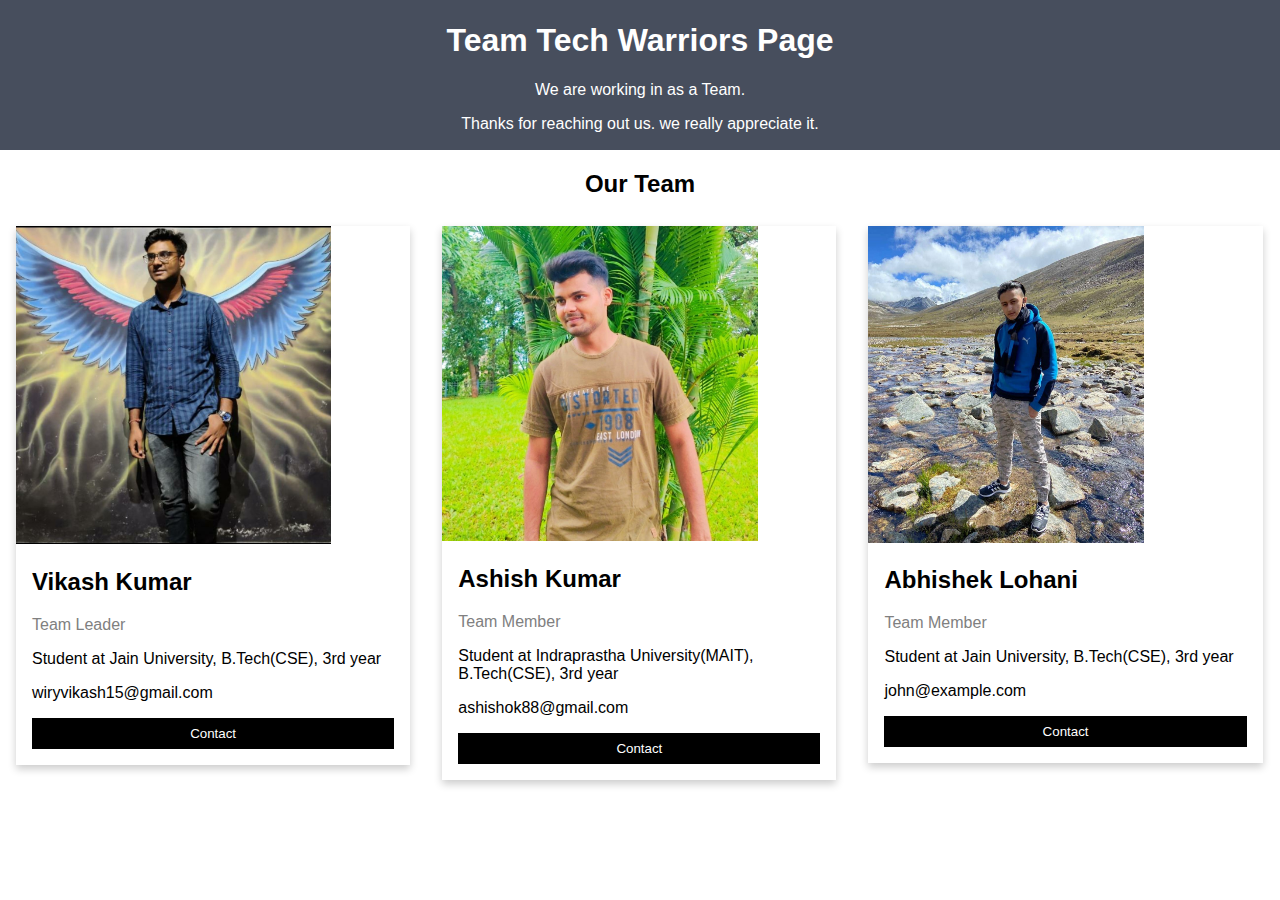
<file: IBM/Project/tech_warriors.html>
<!DOCTYPE html>
<html lang="en">
<head>
    <meta charset="UTF-8">
    <meta http-equiv="X-UA-Compatible" content="IE=edge">
    <meta name="viewport" content="width=device-width, initial-scale=1.0">
    <title>Team Tech Warriors</title>
    <link rel="stylesheet" href="tech_warriors.css">
</head>
<body>
    <div class="about-section">
        <h1>Team Tech Warriors Page</h1>
        <p>We are working in as a Team.</p>
        <p>Thanks for reaching out us. we really appreciate it.</p>
      </div>
      
      <h2 style="text-align:center">Our Team</h2>
      <div class="row">
        <div class="column">
          <div class="card">
            <img src="vikash.jpg" alt="Jane" style="width:80%">
            <div class="container">
              <h2>Vikash Kumar</h2>
              <p class="title">Team Leader</p>
              <p>Student at Jain University,
                B.Tech(CSE), 3rd year</p>
              <p>wiryvikash15@gmail.com</p>
              <p><button class="button">Contact</button></p>
            </div>
          </div>
        </div>
      
        <div class="column">
          <div class="card">
            <img src="ashish.jpg" alt="Mike" style="width:80%">
            <div class="container">
              <h2>Ashish Kumar</h2>
              <p class="title">Team Member</p>
              <p>Student at Indraprastha University(MAIT),
                B.Tech(CSE), 3rd year </p>
              <p>ashishok88@gmail.com</p>
              <p><button class="button">Contact</button></p>
            </div>
          </div>
        </div>
      
        <div class="column">
          <div class="card">
            <img src="Abhishek.jpg" alt="John" style="width:70%">
            <div class="container">
              <h2>Abhishek Lohani</h2>
              <p class="title">Team Member</p>
              <p>Student at Jain University,
                B.Tech(CSE), 3rd year</p>
              <p>john@example.com</p>
              <p><button class="button">Contact</button></p>
            </div>
          </div>
        </div>
      </div>
    
</body>
</html>
</file>
<file: IBM/Project/tech_warriors.css>
body {
    font-family: Arial, Helvetica, sans-serif;
    margin: 0;
  }
  
  html {
    box-sizing: border-box;
  }
  
  *, *:before, *:after {
    box-sizing: inherit;
  }
  
  .column {
    float: left;
    width: 33.3%;
    margin-bottom: 16px;
    padding: 0 8px;
  }
  
  .card {
    box-shadow: 0 4px 8px 0 rgba(0, 0, 0, 0.2);
    margin: 8px;
  }
  
  .about-section {
    padding: 1px;
    text-align: center;
    background-color: #474e5d;
    color: white;
  }
  
  .container {
    padding: 0 16px;
  }
  
  .container::after, .row::after {
    content: "";
    clear: both;
    display: table;
  }
  
  .title {
    color: grey;
  }
  
  .button {
    border: none;
    outline: 0;
    display: inline-block;
    padding: 8px;
    color: white;
    background-color: #000;
    text-align: center;
    cursor: pointer;
    width: 100%;
  }
  
  .button:hover {
    background-color: #555;
  }
  
  @media screen and (max-width: 650px) {
    .column {
      width: 100%;
      display: block;
    }
  }
</file>
